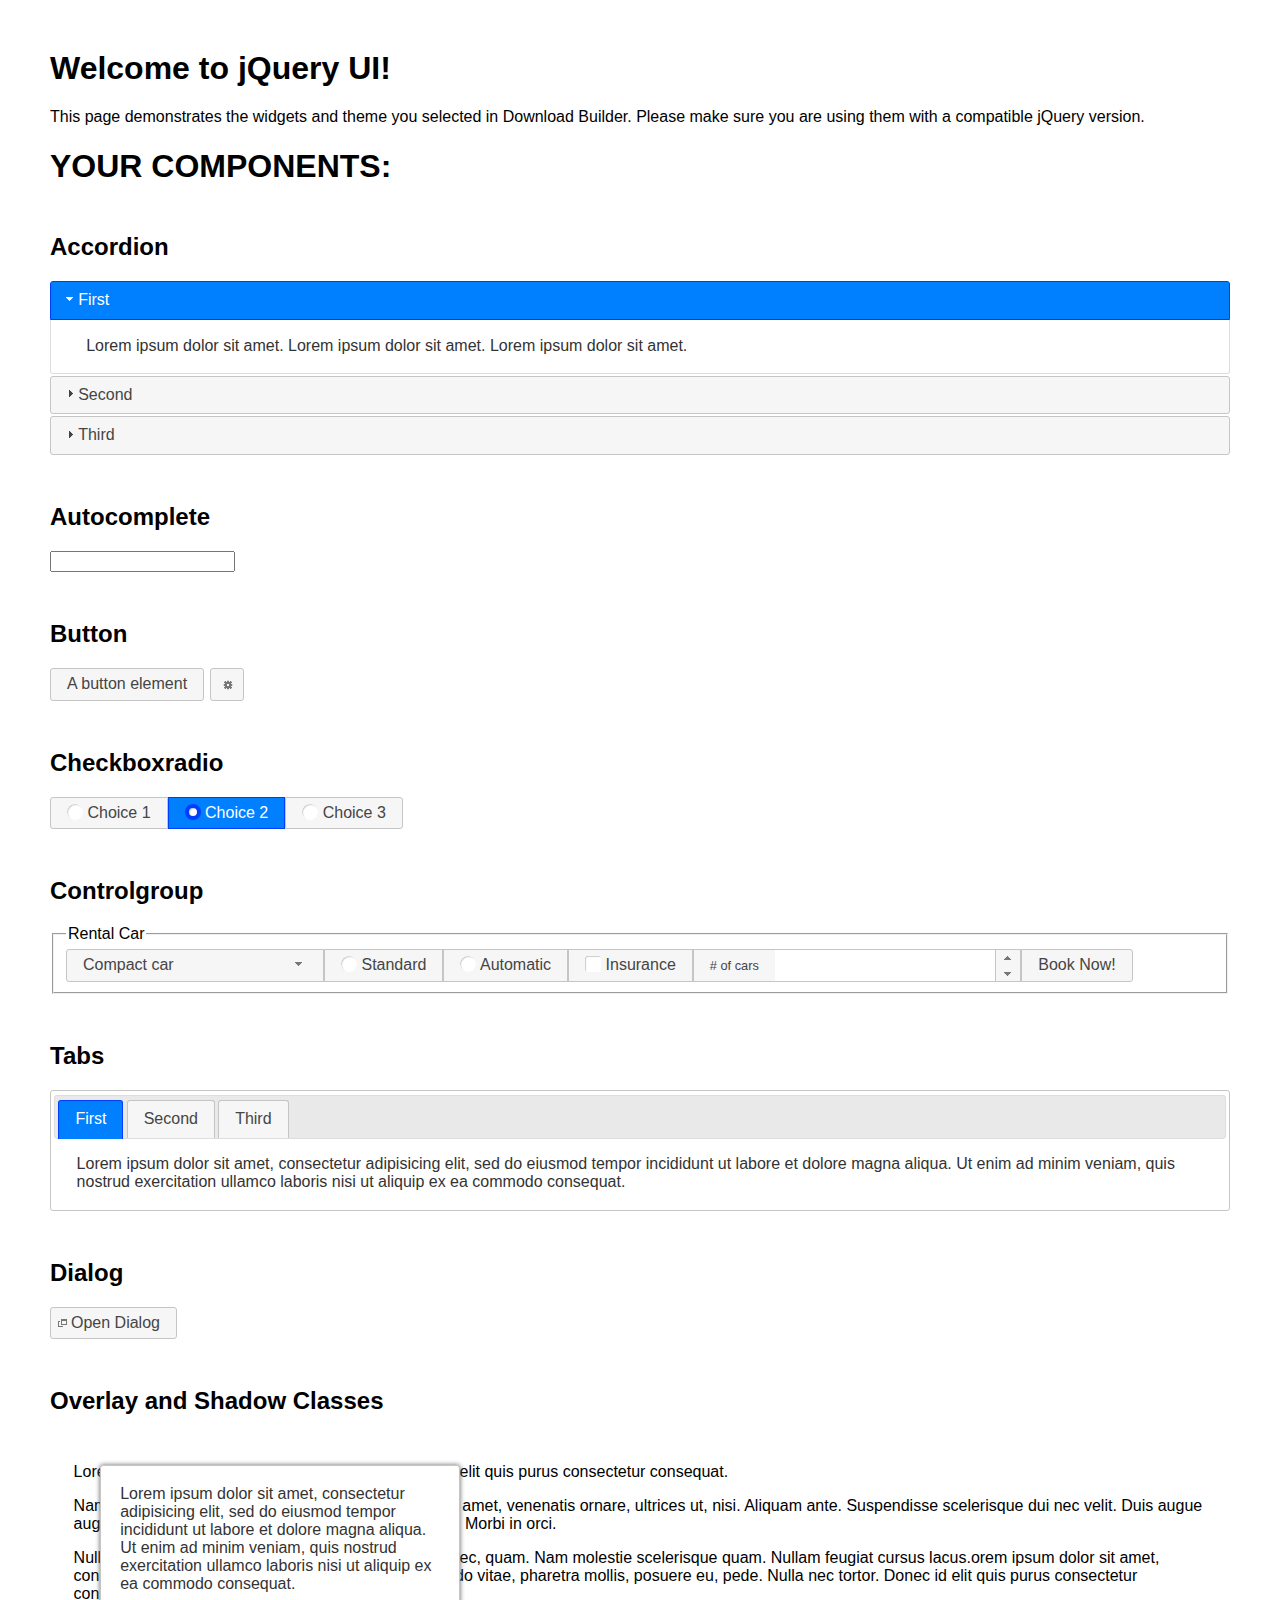
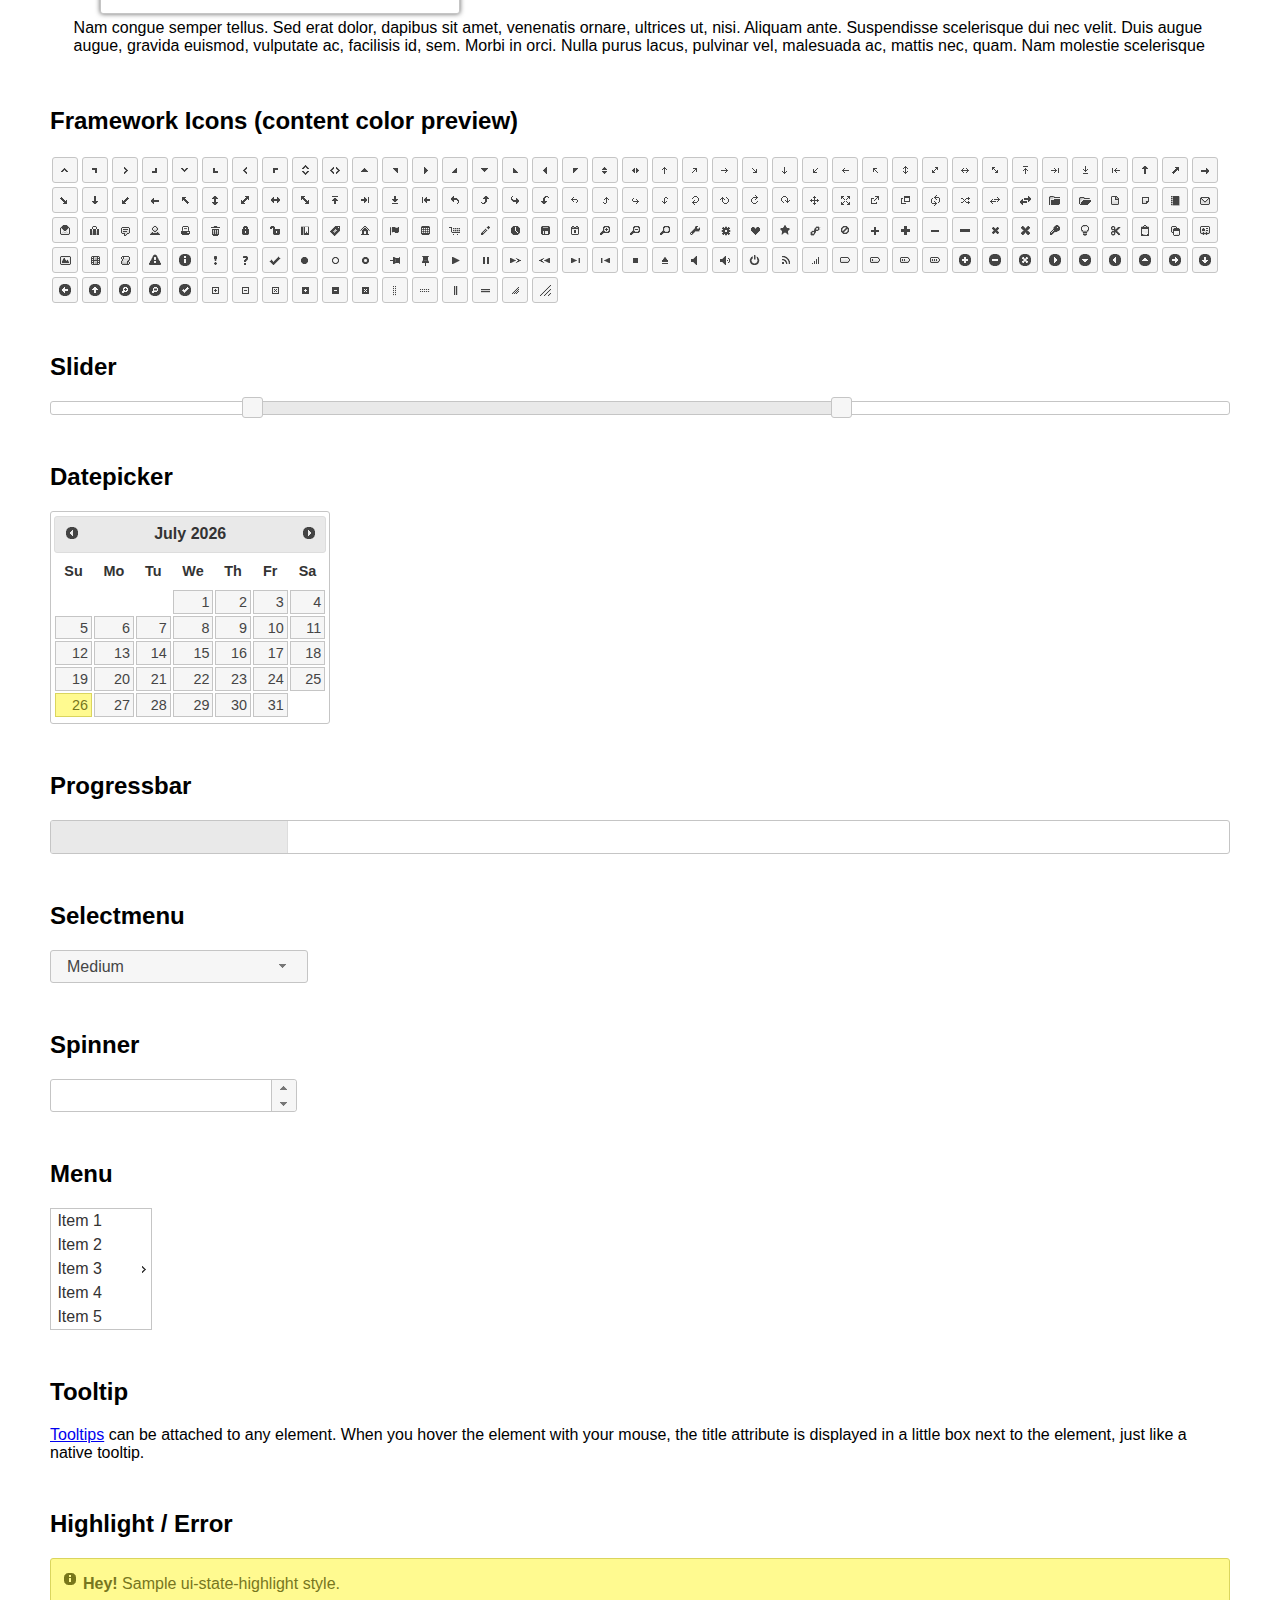
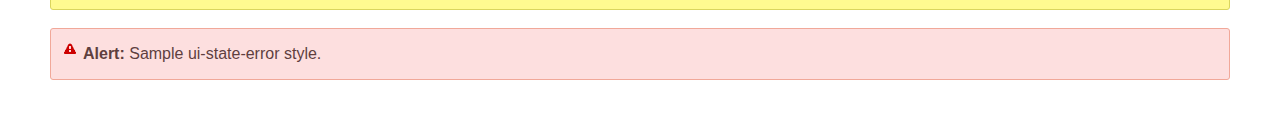
<file: js/jquery-ui-1.12.1/index.html>
<!doctype html>
<html lang="us">
<head>
	<meta charset="utf-8">
	<title>jQuery UI Example Page</title>
	<link href="jquery-ui.css" rel="stylesheet">
	<style>
	body{
		font-family: "Trebuchet MS", sans-serif;
		margin: 50px;
	}
	.demoHeaders {
		margin-top: 2em;
	}
	#dialog-link {
		padding: .4em 1em .4em 20px;
		text-decoration: none;
		position: relative;
	}
	#dialog-link span.ui-icon {
		margin: 0 5px 0 0;
		position: absolute;
		left: .2em;
		top: 50%;
		margin-top: -8px;
	}
	#icons {
		margin: 0;
		padding: 0;
	}
	#icons li {
		margin: 2px;
		position: relative;
		padding: 4px 0;
		cursor: pointer;
		float: left;
		list-style: none;
	}
	#icons span.ui-icon {
		float: left;
		margin: 0 4px;
	}
	.fakewindowcontain .ui-widget-overlay {
		position: absolute;
	}
	select {
		width: 200px;
	}
	</style>
</head>
<body>

<h1>Welcome to jQuery UI!</h1>

<div class="ui-widget">
	<p>This page demonstrates the widgets and theme you selected in Download Builder. Please make sure you are using them with a compatible jQuery version.</p>
</div>

<h1>YOUR COMPONENTS:</h1>


<!-- Accordion -->
<h2 class="demoHeaders">Accordion</h2>
<div id="accordion">
	<h3>First</h3>
	<div>Lorem ipsum dolor sit amet. Lorem ipsum dolor sit amet. Lorem ipsum dolor sit amet.</div>
	<h3>Second</h3>
	<div>Phasellus mattis tincidunt nibh.</div>
	<h3>Third</h3>
	<div>Nam dui erat, auctor a, dignissim quis.</div>
</div>



<!-- Autocomplete -->
<h2 class="demoHeaders">Autocomplete</h2>
<div>
	<input id="autocomplete" title="type &quot;a&quot;">
</div>



<!-- Button -->
<h2 class="demoHeaders">Button</h2>
<button id="button">A button element</button>
<button id="button-icon">An icon-only button</button>



<!-- Checkboxradio -->
<h2 class="demoHeaders">Checkboxradio</h2>
<form style="margin-top: 1em;">
	<div id="radioset">
		<input type="radio" id="radio1" name="radio"><label for="radio1">Choice 1</label>
		<input type="radio" id="radio2" name="radio" checked="checked"><label for="radio2">Choice 2</label>
		<input type="radio" id="radio3" name="radio"><label for="radio3">Choice 3</label>
	</div>
</form>



<!-- Controlgroup -->
<h2 class="demoHeaders">Controlgroup</h2>
<fieldset>
	<legend>Rental Car</legend>
	<div id="controlgroup">
		<select id="car-type">
			<option>Compact car</option>
			<option>Midsize car</option>
			<option>Full size car</option>
			<option>SUV</option>
			<option>Luxury</option>
			<option>Truck</option>
			<option>Van</option>
		</select>
		<label for="transmission-standard">Standard</label>
		<input type="radio" name="transmission" id="transmission-standard">
		<label for="transmission-automatic">Automatic</label>
		<input type="radio" name="transmission" id="transmission-automatic">
		<label for="insurance">Insurance</label>
		<input type="checkbox" name="insurance" id="insurance">
		<label for="horizontal-spinner" class="ui-controlgroup-label"># of cars</label>
		<input id="horizontal-spinner" class="ui-spinner-input">
		<button>Book Now!</button>
	</div>
</fieldset>



<!-- Tabs -->
<h2 class="demoHeaders">Tabs</h2>
<div id="tabs">
	<ul>
		<li><a href="#tabs-1">First</a></li>
		<li><a href="#tabs-2">Second</a></li>
		<li><a href="#tabs-3">Third</a></li>
	</ul>
	<div id="tabs-1">Lorem ipsum dolor sit amet, consectetur adipisicing elit, sed do eiusmod tempor incididunt ut labore et dolore magna aliqua. Ut enim ad minim veniam, quis nostrud exercitation ullamco laboris nisi ut aliquip ex ea commodo consequat.</div>
	<div id="tabs-2">Phasellus mattis tincidunt nibh. Cras orci urna, blandit id, pretium vel, aliquet ornare, felis. Maecenas scelerisque sem non nisl. Fusce sed lorem in enim dictum bibendum.</div>
	<div id="tabs-3">Nam dui erat, auctor a, dignissim quis, sollicitudin eu, felis. Pellentesque nisi urna, interdum eget, sagittis et, consequat vestibulum, lacus. Mauris porttitor ullamcorper augue.</div>
</div>



<h2 class="demoHeaders">Dialog</h2>
<p>
	<button id="dialog-link" class="ui-button ui-corner-all ui-widget">
		<span class="ui-icon ui-icon-newwin"></span>Open Dialog
	</button>
</p>

<h2 class="demoHeaders">Overlay and Shadow Classes</h2>
<div style="position: relative; width: 96%; height: 200px; padding:1% 2%; overflow:hidden;" class="fakewindowcontain">
	<p>Lorem ipsum dolor sit amet,  Nulla nec tortor. Donec id elit quis purus consectetur consequat. </p><p>Nam congue semper tellus. Sed erat dolor, dapibus sit amet, venenatis ornare, ultrices ut, nisi. Aliquam ante. Suspendisse scelerisque dui nec velit. Duis augue augue, gravida euismod, vulputate ac, facilisis id, sem. Morbi in orci. </p><p>Nulla purus lacus, pulvinar vel, malesuada ac, mattis nec, quam. Nam molestie scelerisque quam. Nullam feugiat cursus lacus.orem ipsum dolor sit amet, consectetur adipiscing elit. Donec libero risus, commodo vitae, pharetra mollis, posuere eu, pede. Nulla nec tortor. Donec id elit quis purus consectetur consequat. </p><p>Nam congue semper tellus. Sed erat dolor, dapibus sit amet, venenatis ornare, ultrices ut, nisi. Aliquam ante. Suspendisse scelerisque dui nec velit. Duis augue augue, gravida euismod, vulputate ac, facilisis id, sem. Morbi in orci. Nulla purus lacus, pulvinar vel, malesuada ac, mattis nec, quam. Nam molestie scelerisque quam. </p><p>Nullam feugiat cursus lacus.orem ipsum dolor sit amet, consectetur adipiscing elit. Donec libero risus, commodo vitae, pharetra mollis, posuere eu, pede. Nulla nec tortor. Donec id elit quis purus consectetur consequat. Nam congue semper tellus. Sed erat dolor, dapibus sit amet, venenatis ornare, ultrices ut, nisi. Aliquam ante. </p><p>Suspendisse scelerisque dui nec velit. Duis augue augue, gravida euismod, vulputate ac, facilisis id, sem. Morbi in orci. Nulla purus lacus, pulvinar vel, malesuada ac, mattis nec, quam. Nam molestie scelerisque quam. Nullam feugiat cursus lacus.orem ipsum dolor sit amet, consectetur adipiscing elit. Donec libero risus, commodo vitae, pharetra mollis, posuere eu, pede. Nulla nec tortor. Donec id elit quis purus consectetur consequat. Nam congue semper tellus. Sed erat dolor, dapibus sit amet, venenatis ornare, ultrices ut, nisi. </p>

	<!-- ui-dialog -->
	<div class="ui-widget-overlay ui-front"></div>
	<div style="position: absolute; width: 320px; left: 50px; top: 30px; padding: 1.2em" class="ui-widget ui-front ui-widget-content ui-corner-all ui-widget-shadow">
		Lorem ipsum dolor sit amet, consectetur adipisicing elit, sed do eiusmod tempor incididunt ut labore et dolore magna aliqua. Ut enim ad minim veniam, quis nostrud exercitation ullamco laboris nisi ut aliquip ex ea commodo consequat.
	</div>

</div>

<!-- ui-dialog -->
<div id="dialog" title="Dialog Title">
	<p>Lorem ipsum dolor sit amet, consectetur adipisicing elit, sed do eiusmod tempor incididunt ut labore et dolore magna aliqua. Ut enim ad minim veniam, quis nostrud exercitation ullamco laboris nisi ut aliquip ex ea commodo consequat.</p>
</div>



<h2 class="demoHeaders">Framework Icons (content color preview)</h2>
<ul id="icons" class="ui-widget ui-helper-clearfix">
	<li class="ui-state-default ui-corner-all" title=".ui-icon-caret-1-n"><span class="ui-icon ui-icon-caret-1-n"></span></li>
	<li class="ui-state-default ui-corner-all" title=".ui-icon-caret-1-ne"><span class="ui-icon ui-icon-caret-1-ne"></span></li>
	<li class="ui-state-default ui-corner-all" title=".ui-icon-caret-1-e"><span class="ui-icon ui-icon-caret-1-e"></span></li>
	<li class="ui-state-default ui-corner-all" title=".ui-icon-caret-1-se"><span class="ui-icon ui-icon-caret-1-se"></span></li>
	<li class="ui-state-default ui-corner-all" title=".ui-icon-caret-1-s"><span class="ui-icon ui-icon-caret-1-s"></span></li>
	<li class="ui-state-default ui-corner-all" title=".ui-icon-caret-1-sw"><span class="ui-icon ui-icon-caret-1-sw"></span></li>
	<li class="ui-state-default ui-corner-all" title=".ui-icon-caret-1-w"><span class="ui-icon ui-icon-caret-1-w"></span></li>
	<li class="ui-state-default ui-corner-all" title=".ui-icon-caret-1-nw"><span class="ui-icon ui-icon-caret-1-nw"></span></li>
	<li class="ui-state-default ui-corner-all" title=".ui-icon-caret-2-n-s"><span class="ui-icon ui-icon-caret-2-n-s"></span></li>
	<li class="ui-state-default ui-corner-all" title=".ui-icon-caret-2-e-w"><span class="ui-icon ui-icon-caret-2-e-w"></span></li>
	<li class="ui-state-default ui-corner-all" title=".ui-icon-triangle-1-n"><span class="ui-icon ui-icon-triangle-1-n"></span></li>
	<li class="ui-state-default ui-corner-all" title=".ui-icon-triangle-1-ne"><span class="ui-icon ui-icon-triangle-1-ne"></span></li>
	<li class="ui-state-default ui-corner-all" title=".ui-icon-triangle-1-e"><span class="ui-icon ui-icon-triangle-1-e"></span></li>
	<li class="ui-state-default ui-corner-all" title=".ui-icon-triangle-1-se"><span class="ui-icon ui-icon-triangle-1-se"></span></li>
	<li class="ui-state-default ui-corner-all" title=".ui-icon-triangle-1-s"><span class="ui-icon ui-icon-triangle-1-s"></span></li>
	<li class="ui-state-default ui-corner-all" title=".ui-icon-triangle-1-sw"><span class="ui-icon ui-icon-triangle-1-sw"></span></li>
	<li class="ui-state-default ui-corner-all" title=".ui-icon-triangle-1-w"><span class="ui-icon ui-icon-triangle-1-w"></span></li>
	<li class="ui-state-default ui-corner-all" title=".ui-icon-triangle-1-nw"><span class="ui-icon ui-icon-triangle-1-nw"></span></li>
	<li class="ui-state-default ui-corner-all" title=".ui-icon-triangle-2-n-s"><span class="ui-icon ui-icon-triangle-2-n-s"></span></li>
	<li class="ui-state-default ui-corner-all" title=".ui-icon-triangle-2-e-w"><span class="ui-icon ui-icon-triangle-2-e-w"></span></li>
	<li class="ui-state-default ui-corner-all" title=".ui-icon-arrow-1-n"><span class="ui-icon ui-icon-arrow-1-n"></span></li>
	<li class="ui-state-default ui-corner-all" title=".ui-icon-arrow-1-ne"><span class="ui-icon ui-icon-arrow-1-ne"></span></li>
	<li class="ui-state-default ui-corner-all" title=".ui-icon-arrow-1-e"><span class="ui-icon ui-icon-arrow-1-e"></span></li>
	<li class="ui-state-default ui-corner-all" title=".ui-icon-arrow-1-se"><span class="ui-icon ui-icon-arrow-1-se"></span></li>
	<li class="ui-state-default ui-corner-all" title=".ui-icon-arrow-1-s"><span class="ui-icon ui-icon-arrow-1-s"></span></li>
	<li class="ui-state-default ui-corner-all" title=".ui-icon-arrow-1-sw"><span class="ui-icon ui-icon-arrow-1-sw"></span></li>
	<li class="ui-state-default ui-corner-all" title=".ui-icon-arrow-1-w"><span class="ui-icon ui-icon-arrow-1-w"></span></li>
	<li class="ui-state-default ui-corner-all" title=".ui-icon-arrow-1-nw"><span class="ui-icon ui-icon-arrow-1-nw"></span></li>
	<li class="ui-state-default ui-corner-all" title=".ui-icon-arrow-2-n-s"><span class="ui-icon ui-icon-arrow-2-n-s"></span></li>
	<li class="ui-state-default ui-corner-all" title=".ui-icon-arrow-2-ne-sw"><span class="ui-icon ui-icon-arrow-2-ne-sw"></span></li>
	<li class="ui-state-default ui-corner-all" title=".ui-icon-arrow-2-e-w"><span class="ui-icon ui-icon-arrow-2-e-w"></span></li>
	<li class="ui-state-default ui-corner-all" title=".ui-icon-arrow-2-se-nw"><span class="ui-icon ui-icon-arrow-2-se-nw"></span></li>
	<li class="ui-state-default ui-corner-all" title=".ui-icon-arrowstop-1-n"><span class="ui-icon ui-icon-arrowstop-1-n"></span></li>
	<li class="ui-state-default ui-corner-all" title=".ui-icon-arrowstop-1-e"><span class="ui-icon ui-icon-arrowstop-1-e"></span></li>
	<li class="ui-state-default ui-corner-all" title=".ui-icon-arrowstop-1-s"><span class="ui-icon ui-icon-arrowstop-1-s"></span></li>
	<li class="ui-state-default ui-corner-all" title=".ui-icon-arrowstop-1-w"><span class="ui-icon ui-icon-arrowstop-1-w"></span></li>
	<li class="ui-state-default ui-corner-all" title=".ui-icon-arrowthick-1-n"><span class="ui-icon ui-icon-arrowthick-1-n"></span></li>
	<li class="ui-state-default ui-corner-all" title=".ui-icon-arrowthick-1-ne"><span class="ui-icon ui-icon-arrowthick-1-ne"></span></li>
	<li class="ui-state-default ui-corner-all" title=".ui-icon-arrowthick-1-e"><span class="ui-icon ui-icon-arrowthick-1-e"></span></li>
	<li class="ui-state-default ui-corner-all" title=".ui-icon-arrowthick-1-se"><span class="ui-icon ui-icon-arrowthick-1-se"></span></li>
	<li class="ui-state-default ui-corner-all" title=".ui-icon-arrowthick-1-s"><span class="ui-icon ui-icon-arrowthick-1-s"></span></li>
	<li class="ui-state-default ui-corner-all" title=".ui-icon-arrowthick-1-sw"><span class="ui-icon ui-icon-arrowthick-1-sw"></span></li>
	<li class="ui-state-default ui-corner-all" title=".ui-icon-arrowthick-1-w"><span class="ui-icon ui-icon-arrowthick-1-w"></span></li>
	<li class="ui-state-default ui-corner-all" title=".ui-icon-arrowthick-1-nw"><span class="ui-icon ui-icon-arrowthick-1-nw"></span></li>
	<li class="ui-state-default ui-corner-all" title=".ui-icon-arrowthick-2-n-s"><span class="ui-icon ui-icon-arrowthick-2-n-s"></span></li>
	<li class="ui-state-default ui-corner-all" title=".ui-icon-arrowthick-2-ne-sw"><span class="ui-icon ui-icon-arrowthick-2-ne-sw"></span></li>
	<li class="ui-state-default ui-corner-all" title=".ui-icon-arrowthick-2-e-w"><span class="ui-icon ui-icon-arrowthick-2-e-w"></span></li>
	<li class="ui-state-default ui-corner-all" title=".ui-icon-arrowthick-2-se-nw"><span class="ui-icon ui-icon-arrowthick-2-se-nw"></span></li>
	<li class="ui-state-default ui-corner-all" title=".ui-icon-arrowthickstop-1-n"><span class="ui-icon ui-icon-arrowthickstop-1-n"></span></li>
	<li class="ui-state-default ui-corner-all" title=".ui-icon-arrowthickstop-1-e"><span class="ui-icon ui-icon-arrowthickstop-1-e"></span></li>
	<li class="ui-state-default ui-corner-all" title=".ui-icon-arrowthickstop-1-s"><span class="ui-icon ui-icon-arrowthickstop-1-s"></span></li>
	<li class="ui-state-default ui-corner-all" title=".ui-icon-arrowthickstop-1-w"><span class="ui-icon ui-icon-arrowthickstop-1-w"></span></li>
	<li class="ui-state-default ui-corner-all" title=".ui-icon-arrowreturnthick-1-w"><span class="ui-icon ui-icon-arrowreturnthick-1-w"></span></li>
	<li class="ui-state-default ui-corner-all" title=".ui-icon-arrowreturnthick-1-n"><span class="ui-icon ui-icon-arrowreturnthick-1-n"></span></li>
	<li class="ui-state-default ui-corner-all" title=".ui-icon-arrowreturnthick-1-e"><span class="ui-icon ui-icon-arrowreturnthick-1-e"></span></li>
	<li class="ui-state-default ui-corner-all" title=".ui-icon-arrowreturnthick-1-s"><span class="ui-icon ui-icon-arrowreturnthick-1-s"></span></li>
	<li class="ui-state-default ui-corner-all" title=".ui-icon-arrowreturn-1-w"><span class="ui-icon ui-icon-arrowreturn-1-w"></span></li>
	<li class="ui-state-default ui-corner-all" title=".ui-icon-arrowreturn-1-n"><span class="ui-icon ui-icon-arrowreturn-1-n"></span></li>
	<li class="ui-state-default ui-corner-all" title=".ui-icon-arrowreturn-1-e"><span class="ui-icon ui-icon-arrowreturn-1-e"></span></li>
	<li class="ui-state-default ui-corner-all" title=".ui-icon-arrowreturn-1-s"><span class="ui-icon ui-icon-arrowreturn-1-s"></span></li>
	<li class="ui-state-default ui-corner-all" title=".ui-icon-arrowrefresh-1-w"><span class="ui-icon ui-icon-arrowrefresh-1-w"></span></li>
	<li class="ui-state-default ui-corner-all" title=".ui-icon-arrowrefresh-1-n"><span class="ui-icon ui-icon-arrowrefresh-1-n"></span></li>
	<li class="ui-state-default ui-corner-all" title=".ui-icon-arrowrefresh-1-e"><span class="ui-icon ui-icon-arrowrefresh-1-e"></span></li>
	<li class="ui-state-default ui-corner-all" title=".ui-icon-arrowrefresh-1-s"><span class="ui-icon ui-icon-arrowrefresh-1-s"></span></li>
	<li class="ui-state-default ui-corner-all" title=".ui-icon-arrow-4"><span class="ui-icon ui-icon-arrow-4"></span></li>
	<li class="ui-state-default ui-corner-all" title=".ui-icon-arrow-4-diag"><span class="ui-icon ui-icon-arrow-4-diag"></span></li>
	<li class="ui-state-default ui-corner-all" title=".ui-icon-extlink"><span class="ui-icon ui-icon-extlink"></span></li>
	<li class="ui-state-default ui-corner-all" title=".ui-icon-newwin"><span class="ui-icon ui-icon-newwin"></span></li>
	<li class="ui-state-default ui-corner-all" title=".ui-icon-refresh"><span class="ui-icon ui-icon-refresh"></span></li>
	<li class="ui-state-default ui-corner-all" title=".ui-icon-shuffle"><span class="ui-icon ui-icon-shuffle"></span></li>
	<li class="ui-state-default ui-corner-all" title=".ui-icon-transfer-e-w"><span class="ui-icon ui-icon-transfer-e-w"></span></li>
	<li class="ui-state-default ui-corner-all" title=".ui-icon-transferthick-e-w"><span class="ui-icon ui-icon-transferthick-e-w"></span></li>
	<li class="ui-state-default ui-corner-all" title=".ui-icon-folder-collapsed"><span class="ui-icon ui-icon-folder-collapsed"></span></li>
	<li class="ui-state-default ui-corner-all" title=".ui-icon-folder-open"><span class="ui-icon ui-icon-folder-open"></span></li>
	<li class="ui-state-default ui-corner-all" title=".ui-icon-document"><span class="ui-icon ui-icon-document"></span></li>
	<li class="ui-state-default ui-corner-all" title=".ui-icon-document-b"><span class="ui-icon ui-icon-document-b"></span></li>
	<li class="ui-state-default ui-corner-all" title=".ui-icon-note"><span class="ui-icon ui-icon-note"></span></li>
	<li class="ui-state-default ui-corner-all" title=".ui-icon-mail-closed"><span class="ui-icon ui-icon-mail-closed"></span></li>
	<li class="ui-state-default ui-corner-all" title=".ui-icon-mail-open"><span class="ui-icon ui-icon-mail-open"></span></li>
	<li class="ui-state-default ui-corner-all" title=".ui-icon-suitcase"><span class="ui-icon ui-icon-suitcase"></span></li>
	<li class="ui-state-default ui-corner-all" title=".ui-icon-comment"><span class="ui-icon ui-icon-comment"></span></li>
	<li class="ui-state-default ui-corner-all" title=".ui-icon-person"><span class="ui-icon ui-icon-person"></span></li>
	<li class="ui-state-default ui-corner-all" title=".ui-icon-print"><span class="ui-icon ui-icon-print"></span></li>
	<li class="ui-state-default ui-corner-all" title=".ui-icon-trash"><span class="ui-icon ui-icon-trash"></span></li>
	<li class="ui-state-default ui-corner-all" title=".ui-icon-locked"><span class="ui-icon ui-icon-locked"></span></li>
	<li class="ui-state-default ui-corner-all" title=".ui-icon-unlocked"><span class="ui-icon ui-icon-unlocked"></span></li>
	<li class="ui-state-default ui-corner-all" title=".ui-icon-bookmark"><span class="ui-icon ui-icon-bookmark"></span></li>
	<li class="ui-state-default ui-corner-all" title=".ui-icon-tag"><span class="ui-icon ui-icon-tag"></span></li>
	<li class="ui-state-default ui-corner-all" title=".ui-icon-home"><span class="ui-icon ui-icon-home"></span></li>
	<li class="ui-state-default ui-corner-all" title=".ui-icon-flag"><span class="ui-icon ui-icon-flag"></span></li>
	<li class="ui-state-default ui-corner-all" title=".ui-icon-calculator"><span class="ui-icon ui-icon-calculator"></span></li>
	<li class="ui-state-default ui-corner-all" title=".ui-icon-cart"><span class="ui-icon ui-icon-cart"></span></li>
	<li class="ui-state-default ui-corner-all" title=".ui-icon-pencil"><span class="ui-icon ui-icon-pencil"></span></li>
	<li class="ui-state-default ui-corner-all" title=".ui-icon-clock"><span class="ui-icon ui-icon-clock"></span></li>
	<li class="ui-state-default ui-corner-all" title=".ui-icon-disk"><span class="ui-icon ui-icon-disk"></span></li>
	<li class="ui-state-default ui-corner-all" title=".ui-icon-calendar"><span class="ui-icon ui-icon-calendar"></span></li>
	<li class="ui-state-default ui-corner-all" title=".ui-icon-zoomin"><span class="ui-icon ui-icon-zoomin"></span></li>
	<li class="ui-state-default ui-corner-all" title=".ui-icon-zoomout"><span class="ui-icon ui-icon-zoomout"></span></li>
	<li class="ui-state-default ui-corner-all" title=".ui-icon-search"><span class="ui-icon ui-icon-search"></span></li>
	<li class="ui-state-default ui-corner-all" title=".ui-icon-wrench"><span class="ui-icon ui-icon-wrench"></span></li>
	<li class="ui-state-default ui-corner-all" title=".ui-icon-gear"><span class="ui-icon ui-icon-gear"></span></li>
	<li class="ui-state-default ui-corner-all" title=".ui-icon-heart"><span class="ui-icon ui-icon-heart"></span></li>
	<li class="ui-state-default ui-corner-all" title=".ui-icon-star"><span class="ui-icon ui-icon-star"></span></li>
	<li class="ui-state-default ui-corner-all" title=".ui-icon-link"><span class="ui-icon ui-icon-link"></span></li>
	<li class="ui-state-default ui-corner-all" title=".ui-icon-cancel"><span class="ui-icon ui-icon-cancel"></span></li>
	<li class="ui-state-default ui-corner-all" title=".ui-icon-plus"><span class="ui-icon ui-icon-plus"></span></li>
	<li class="ui-state-default ui-corner-all" title=".ui-icon-plusthick"><span class="ui-icon ui-icon-plusthick"></span></li>
	<li class="ui-state-default ui-corner-all" title=".ui-icon-minus"><span class="ui-icon ui-icon-minus"></span></li>
	<li class="ui-state-default ui-corner-all" title=".ui-icon-minusthick"><span class="ui-icon ui-icon-minusthick"></span></li>
	<li class="ui-state-default ui-corner-all" title=".ui-icon-close"><span class="ui-icon ui-icon-close"></span></li>
	<li class="ui-state-default ui-corner-all" title=".ui-icon-closethick"><span class="ui-icon ui-icon-closethick"></span></li>
	<li class="ui-state-default ui-corner-all" title=".ui-icon-key"><span class="ui-icon ui-icon-key"></span></li>
	<li class="ui-state-default ui-corner-all" title=".ui-icon-lightbulb"><span class="ui-icon ui-icon-lightbulb"></span></li>
	<li class="ui-state-default ui-corner-all" title=".ui-icon-scissors"><span class="ui-icon ui-icon-scissors"></span></li>
	<li class="ui-state-default ui-corner-all" title=".ui-icon-clipboard"><span class="ui-icon ui-icon-clipboard"></span></li>
	<li class="ui-state-default ui-corner-all" title=".ui-icon-copy"><span class="ui-icon ui-icon-copy"></span></li>
	<li class="ui-state-default ui-corner-all" title=".ui-icon-contact"><span class="ui-icon ui-icon-contact"></span></li>
	<li class="ui-state-default ui-corner-all" title=".ui-icon-image"><span class="ui-icon ui-icon-image"></span></li>
	<li class="ui-state-default ui-corner-all" title=".ui-icon-video"><span class="ui-icon ui-icon-video"></span></li>
	<li class="ui-state-default ui-corner-all" title=".ui-icon-script"><span class="ui-icon ui-icon-script"></span></li>
	<li class="ui-state-default ui-corner-all" title=".ui-icon-alert"><span class="ui-icon ui-icon-alert"></span></li>
	<li class="ui-state-default ui-corner-all" title=".ui-icon-info"><span class="ui-icon ui-icon-info"></span></li>
	<li class="ui-state-default ui-corner-all" title=".ui-icon-notice"><span class="ui-icon ui-icon-notice"></span></li>
	<li class="ui-state-default ui-corner-all" title=".ui-icon-help"><span class="ui-icon ui-icon-help"></span></li>
	<li class="ui-state-default ui-corner-all" title=".ui-icon-check"><span class="ui-icon ui-icon-check"></span></li>
	<li class="ui-state-default ui-corner-all" title=".ui-icon-bullet"><span class="ui-icon ui-icon-bullet"></span></li>
	<li class="ui-state-default ui-corner-all" title=".ui-icon-radio-off"><span class="ui-icon ui-icon-radio-off"></span></li>
	<li class="ui-state-default ui-corner-all" title=".ui-icon-radio-on"><span class="ui-icon ui-icon-radio-on"></span></li>
	<li class="ui-state-default ui-corner-all" title=".ui-icon-pin-w"><span class="ui-icon ui-icon-pin-w"></span></li>
	<li class="ui-state-default ui-corner-all" title=".ui-icon-pin-s"><span class="ui-icon ui-icon-pin-s"></span></li>
	<li class="ui-state-default ui-corner-all" title=".ui-icon-play"><span class="ui-icon ui-icon-play"></span></li>
	<li class="ui-state-default ui-corner-all" title=".ui-icon-pause"><span class="ui-icon ui-icon-pause"></span></li>
	<li class="ui-state-default ui-corner-all" title=".ui-icon-seek-next"><span class="ui-icon ui-icon-seek-next"></span></li>
	<li class="ui-state-default ui-corner-all" title=".ui-icon-seek-prev"><span class="ui-icon ui-icon-seek-prev"></span></li>
	<li class="ui-state-default ui-corner-all" title=".ui-icon-seek-end"><span class="ui-icon ui-icon-seek-end"></span></li>
	<li class="ui-state-default ui-corner-all" title=".ui-icon-seek-first"><span class="ui-icon ui-icon-seek-first"></span></li>
	<li class="ui-state-default ui-corner-all" title=".ui-icon-stop"><span class="ui-icon ui-icon-stop"></span></li>
	<li class="ui-state-default ui-corner-all" title=".ui-icon-eject"><span class="ui-icon ui-icon-eject"></span></li>
	<li class="ui-state-default ui-corner-all" title=".ui-icon-volume-off"><span class="ui-icon ui-icon-volume-off"></span></li>
	<li class="ui-state-default ui-corner-all" title=".ui-icon-volume-on"><span class="ui-icon ui-icon-volume-on"></span></li>
	<li class="ui-state-default ui-corner-all" title=".ui-icon-power"><span class="ui-icon ui-icon-power"></span></li>
	<li class="ui-state-default ui-corner-all" title=".ui-icon-signal-diag"><span class="ui-icon ui-icon-signal-diag"></span></li>
	<li class="ui-state-default ui-corner-all" title=".ui-icon-signal"><span class="ui-icon ui-icon-signal"></span></li>
	<li class="ui-state-default ui-corner-all" title=".ui-icon-battery-0"><span class="ui-icon ui-icon-battery-0"></span></li>
	<li class="ui-state-default ui-corner-all" title=".ui-icon-battery-1"><span class="ui-icon ui-icon-battery-1"></span></li>
	<li class="ui-state-default ui-corner-all" title=".ui-icon-battery-2"><span class="ui-icon ui-icon-battery-2"></span></li>
	<li class="ui-state-default ui-corner-all" title=".ui-icon-battery-3"><span class="ui-icon ui-icon-battery-3"></span></li>
	<li class="ui-state-default ui-corner-all" title=".ui-icon-circle-plus"><span class="ui-icon ui-icon-circle-plus"></span></li>
	<li class="ui-state-default ui-corner-all" title=".ui-icon-circle-minus"><span class="ui-icon ui-icon-circle-minus"></span></li>
	<li class="ui-state-default ui-corner-all" title=".ui-icon-circle-close"><span class="ui-icon ui-icon-circle-close"></span></li>
	<li class="ui-state-default ui-corner-all" title=".ui-icon-circle-triangle-e"><span class="ui-icon ui-icon-circle-triangle-e"></span></li>
	<li class="ui-state-default ui-corner-all" title=".ui-icon-circle-triangle-s"><span class="ui-icon ui-icon-circle-triangle-s"></span></li>
	<li class="ui-state-default ui-corner-all" title=".ui-icon-circle-triangle-w"><span class="ui-icon ui-icon-circle-triangle-w"></span></li>
	<li class="ui-state-default ui-corner-all" title=".ui-icon-circle-triangle-n"><span class="ui-icon ui-icon-circle-triangle-n"></span></li>
	<li class="ui-state-default ui-corner-all" title=".ui-icon-circle-arrow-e"><span class="ui-icon ui-icon-circle-arrow-e"></span></li>
	<li class="ui-state-default ui-corner-all" title=".ui-icon-circle-arrow-s"><span class="ui-icon ui-icon-circle-arrow-s"></span></li>
	<li class="ui-state-default ui-corner-all" title=".ui-icon-circle-arrow-w"><span class="ui-icon ui-icon-circle-arrow-w"></span></li>
	<li class="ui-state-default ui-corner-all" title=".ui-icon-circle-arrow-n"><span class="ui-icon ui-icon-circle-arrow-n"></span></li>
	<li class="ui-state-default ui-corner-all" title=".ui-icon-circle-zoomin"><span class="ui-icon ui-icon-circle-zoomin"></span></li>
	<li class="ui-state-default ui-corner-all" title=".ui-icon-circle-zoomout"><span class="ui-icon ui-icon-circle-zoomout"></span></li>
	<li class="ui-state-default ui-corner-all" title=".ui-icon-circle-check"><span class="ui-icon ui-icon-circle-check"></span></li>
	<li class="ui-state-default ui-corner-all" title=".ui-icon-circlesmall-plus"><span class="ui-icon ui-icon-circlesmall-plus"></span></li>
	<li class="ui-state-default ui-corner-all" title=".ui-icon-circlesmall-minus"><span class="ui-icon ui-icon-circlesmall-minus"></span></li>
	<li class="ui-state-default ui-corner-all" title=".ui-icon-circlesmall-close"><span class="ui-icon ui-icon-circlesmall-close"></span></li>
	<li class="ui-state-default ui-corner-all" title=".ui-icon-squaresmall-plus"><span class="ui-icon ui-icon-squaresmall-plus"></span></li>
	<li class="ui-state-default ui-corner-all" title=".ui-icon-squaresmall-minus"><span class="ui-icon ui-icon-squaresmall-minus"></span></li>
	<li class="ui-state-default ui-corner-all" title=".ui-icon-squaresmall-close"><span class="ui-icon ui-icon-squaresmall-close"></span></li>
	<li class="ui-state-default ui-corner-all" title=".ui-icon-grip-dotted-vertical"><span class="ui-icon ui-icon-grip-dotted-vertical"></span></li>
	<li class="ui-state-default ui-corner-all" title=".ui-icon-grip-dotted-horizontal"><span class="ui-icon ui-icon-grip-dotted-horizontal"></span></li>
	<li class="ui-state-default ui-corner-all" title=".ui-icon-grip-solid-vertical"><span class="ui-icon ui-icon-grip-solid-vertical"></span></li>
	<li class="ui-state-default ui-corner-all" title=".ui-icon-grip-solid-horizontal"><span class="ui-icon ui-icon-grip-solid-horizontal"></span></li>
	<li class="ui-state-default ui-corner-all" title=".ui-icon-gripsmall-diagonal-se"><span class="ui-icon ui-icon-gripsmall-diagonal-se"></span></li>
	<li class="ui-state-default ui-corner-all" title=".ui-icon-grip-diagonal-se"><span class="ui-icon ui-icon-grip-diagonal-se"></span></li>
</ul>


<!-- Slider -->
<h2 class="demoHeaders">Slider</h2>
<div id="slider"></div>



<!-- Datepicker -->
<h2 class="demoHeaders">Datepicker</h2>
<div id="datepicker"></div>



<!-- Progressbar -->
<h2 class="demoHeaders">Progressbar</h2>
<div id="progressbar"></div>



<!-- Progressbar -->
<h2 class="demoHeaders">Selectmenu</h2>
<select id="selectmenu">
	<option>Slower</option>
	<option>Slow</option>
	<option selected="selected">Medium</option>
	<option>Fast</option>
	<option>Faster</option>
</select>



<!-- Spinner -->
<h2 class="demoHeaders">Spinner</h2>
<input id="spinner">



<!-- Menu -->
<h2 class="demoHeaders">Menu</h2>
<ul style="width:100px;" id="menu">
	<li><div>Item 1</div></li>
	<li><div>Item 2</div></li>
	<li><div>Item 3</div>
		<ul>
			<li><div>Item 3-1</div></li>
			<li><div>Item 3-2</div></li>
			<li><div>Item 3-3</div></li>
			<li><div>Item 3-4</div></li>
			<li><div>Item 3-5</div></li>
		</ul>
	</li>
	<li><div>Item 4</div></li>
	<li><div>Item 5</div></li>
</ul>



<!-- Tooltip -->
<h2 class="demoHeaders">Tooltip</h2>
<p id="tooltip">
	<a href="#" title="That&apos;s what this widget is">Tooltips</a> can be attached to any element. When you hover
the element with your mouse, the title attribute is displayed in a little box next to the element, just like a native tooltip.
</p>


<!-- Highlight / Error -->
<h2 class="demoHeaders">Highlight / Error</h2>
<div class="ui-widget">
	<div class="ui-state-highlight ui-corner-all" style="margin-top: 20px; padding: 0 .7em;">
		<p><span class="ui-icon ui-icon-info" style="float: left; margin-right: .3em;"></span>
		<strong>Hey!</strong> Sample ui-state-highlight style.</p>
	</div>
</div>
<br>
<div class="ui-widget">
	<div class="ui-state-error ui-corner-all" style="padding: 0 .7em;">
		<p><span class="ui-icon ui-icon-alert" style="float: left; margin-right: .3em;"></span>
		<strong>Alert:</strong> Sample ui-state-error style.</p>
	</div>
</div>

<script src="external/jquery/jquery.js"></script>
<script src="jquery-ui.js"></script>
<script>

$( "#accordion" ).accordion();



var availableTags = [
	"ActionScript",
	"AppleScript",
	"Asp",
	"BASIC",
	"C",
	"C++",
	"Clojure",
	"COBOL",
	"ColdFusion",
	"Erlang",
	"Fortran",
	"Groovy",
	"Haskell",
	"Java",
	"JavaScript",
	"Lisp",
	"Perl",
	"PHP",
	"Python",
	"Ruby",
	"Scala",
	"Scheme"
];
$( "#autocomplete" ).autocomplete({
	source: availableTags
});



$( "#button" ).button();
$( "#button-icon" ).button({
	icon: "ui-icon-gear",
	showLabel: false
});



$( "#radioset" ).buttonset();



$( "#controlgroup" ).controlgroup();



$( "#tabs" ).tabs();



$( "#dialog" ).dialog({
	autoOpen: false,
	width: 400,
	buttons: [
		{
			text: "Ok",
			click: function() {
				$( this ).dialog( "close" );
			}
		},
		{
			text: "Cancel",
			click: function() {
				$( this ).dialog( "close" );
			}
		}
	]
});

// Link to open the dialog
$( "#dialog-link" ).click(function( event ) {
	$( "#dialog" ).dialog( "open" );
	event.preventDefault();
});



$( "#datepicker" ).datepicker({
	inline: true
});



$( "#slider" ).slider({
	range: true,
	values: [ 17, 67 ]
});



$( "#progressbar" ).progressbar({
	value: 20
});



$( "#spinner" ).spinner();



$( "#menu" ).menu();



$( "#tooltip" ).tooltip();



$( "#selectmenu" ).selectmenu();


// Hover states on the static widgets
$( "#dialog-link, #icons li" ).hover(
	function() {
		$( this ).addClass( "ui-state-hover" );
	},
	function() {
		$( this ).removeClass( "ui-state-hover" );
	}
);
</script>
</body>
</html>
</file>
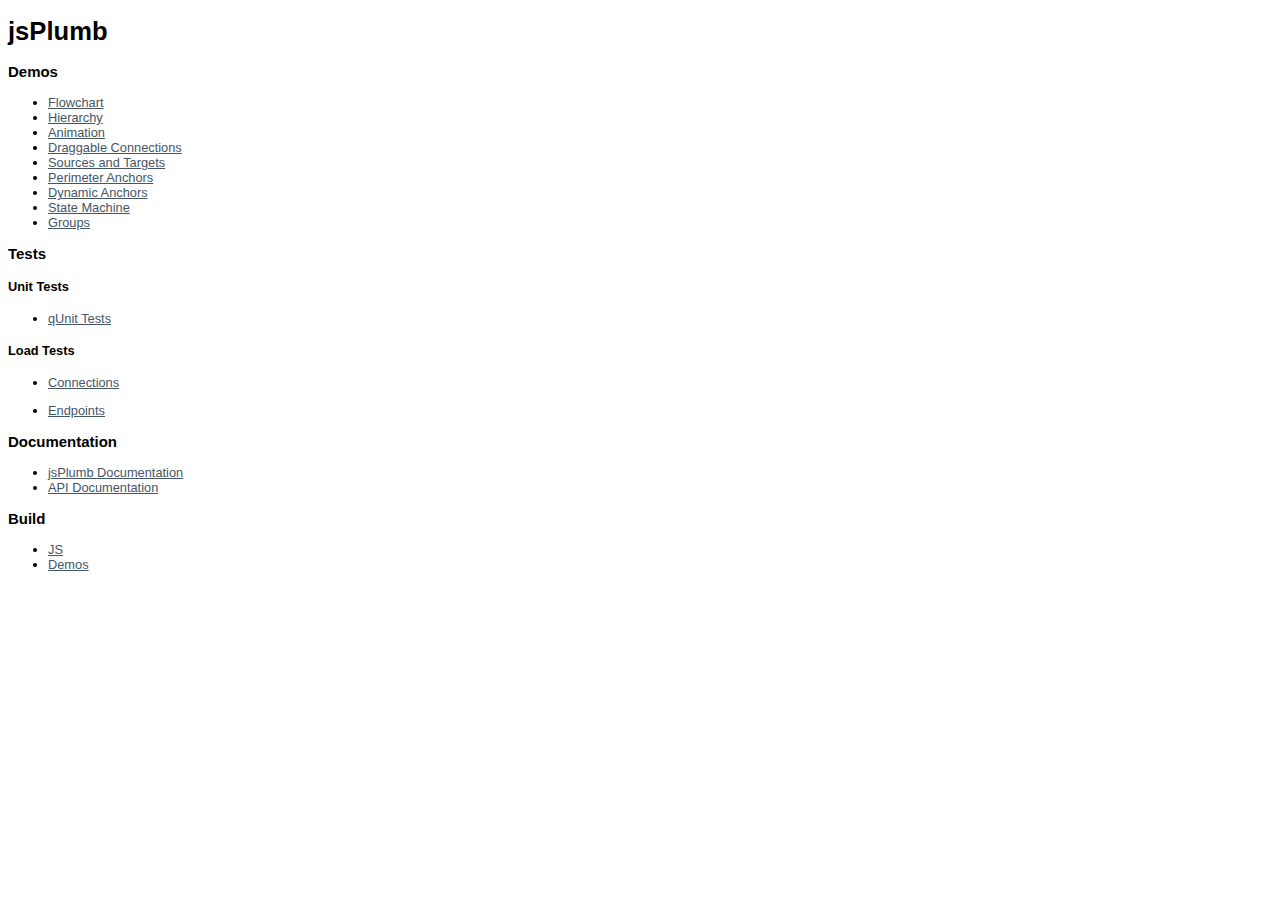
<file: js/jsplumb-master/index.html>
<!doctype html>
<html>
    
    <head>
        <title>jsPlumb Jump Page</title>
        <style type="text/css">
            body {
                font-family:Garamond, Tahoma, sans-serif;
                font-size:80%;
            }
            a, a:visited {
                color:#456;
            }
        </style>
    </head>
    <body>
        <h1>jsPlumb</h1>
        <h3>Demos</h3>
		<ul>
			<li><a href="demo/flowchart/dom.html">Flowchart</a></li>
			<li><a href="demo/chart/dom.html">Hierarchy</a></li>
			<li><a href="demo/animation/dom.html">Animation</a></li>
			<li><a href="demo/draggableConnectors/dom.html">Draggable Connections</a></li>
			<li><a href="demo/sourcesAndTargets/dom.html">Sources and Targets</a></li>
			<li><a href="demo/perimeterAnchors/dom.html">Perimeter Anchors</a></li>
			<li><a href="demo/dynamicAnchors/dom.html">Dynamic Anchors</a></li>
			<li><a href="demo/statemachine/dom.html">State Machine</a></li>
            <li><a href="demo/groups/dom.html">Groups</a></li>
		</ul>
        <h3>Tests</h3>
		<h4>Unit Tests</h4>
        <ul>
            <li><a href="tests/unit/index.html">qUnit Tests</a></li>
         </ul>
		 <h4>Load Tests</h4>
		 <ul>
            <li><a href="tests/loadtest-dom.html">Connections</a></li>
        </ul>
        <ul>
        <li><a href="tests/endpoint-loadtest-dom.html">Endpoints</a></li>
        </ul>
        <h3>Documentation</h3>
        <ul>
			<li><a href="dist/doc">jsPlumb Documentation</a></li>
            <li><a href="dist/apidocs">API Documentation</a></li>
        </ul>        
        <h3>Build</h3>
        <ul>
            <li><a href="dist/js/">JS</a></li>
            <li><a href="dist/demo">Demos</a></li>
        </ul>
    </body>
    
</html>
</file>
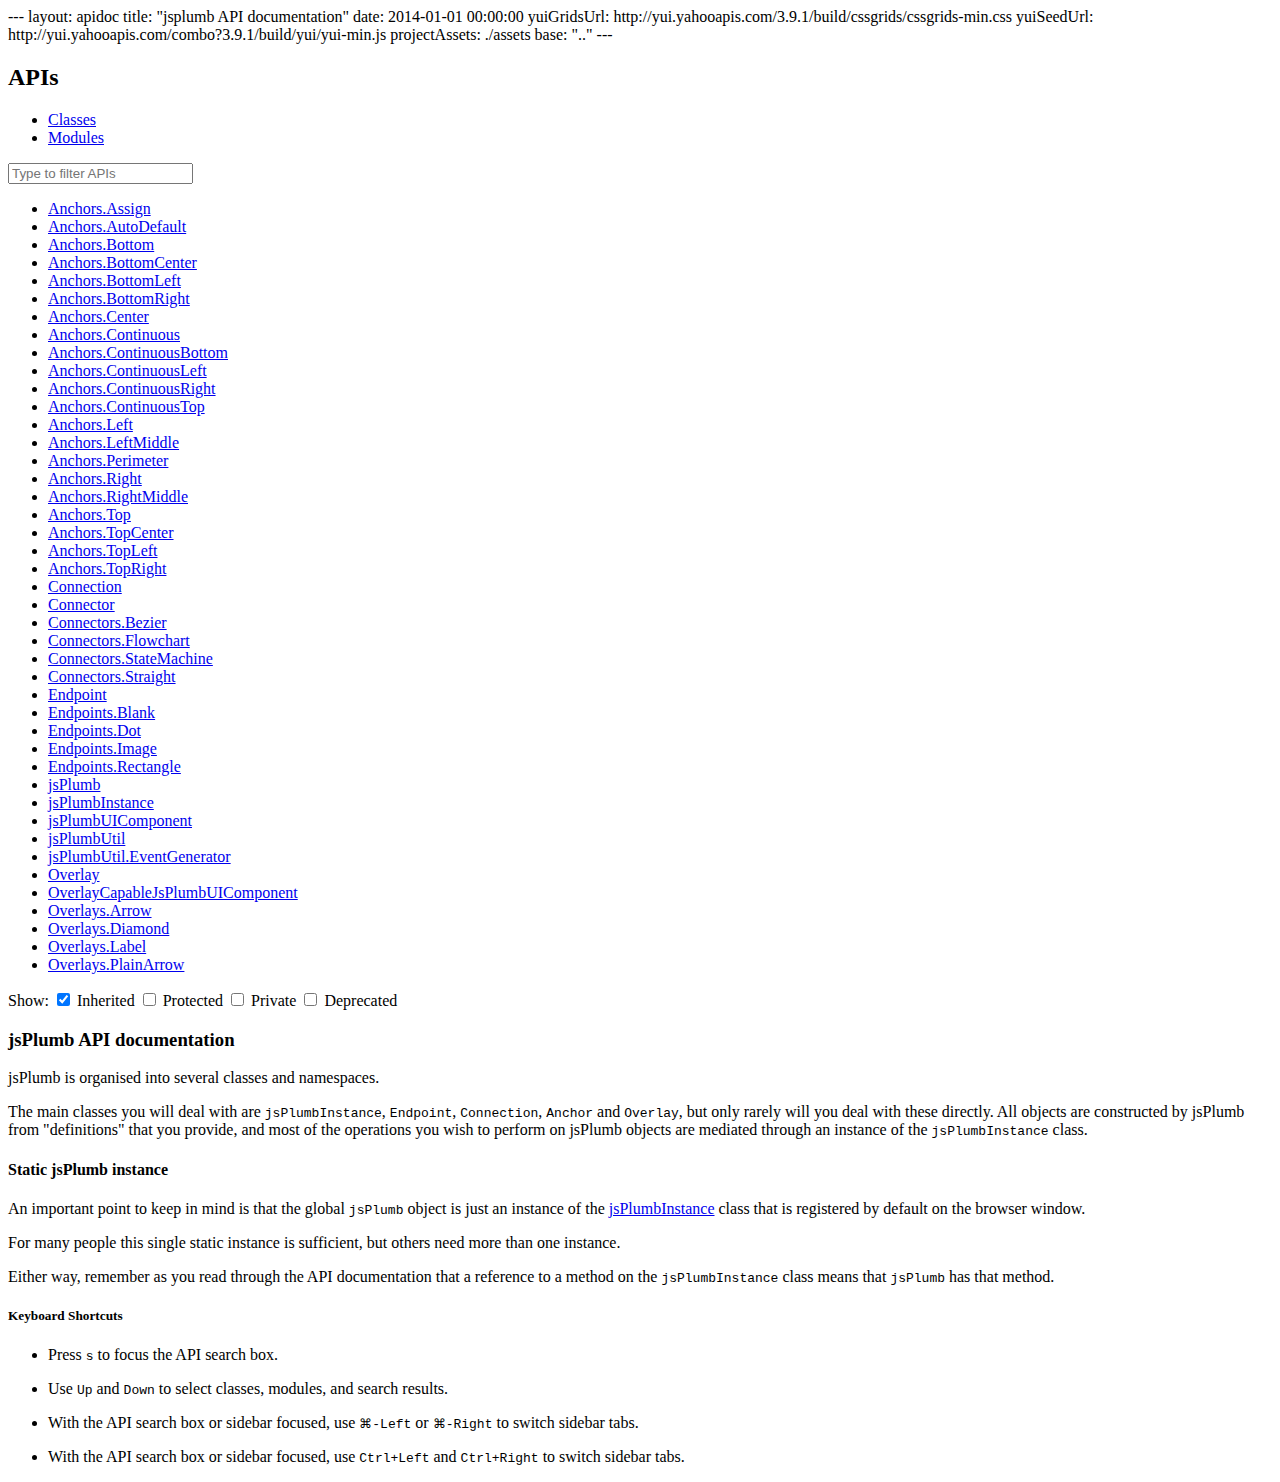
<file: js/jsplumb-master/dist/apidocs/assets/index.html>
<!doctype html>
<html>
    <head>
        <title>Redirector</title>
        <meta http-equiv="refresh" content="0;url=../">
    </head>
    <body>
        <a href="../">Click here to redirect</a>
    </body>
</html>
</file>
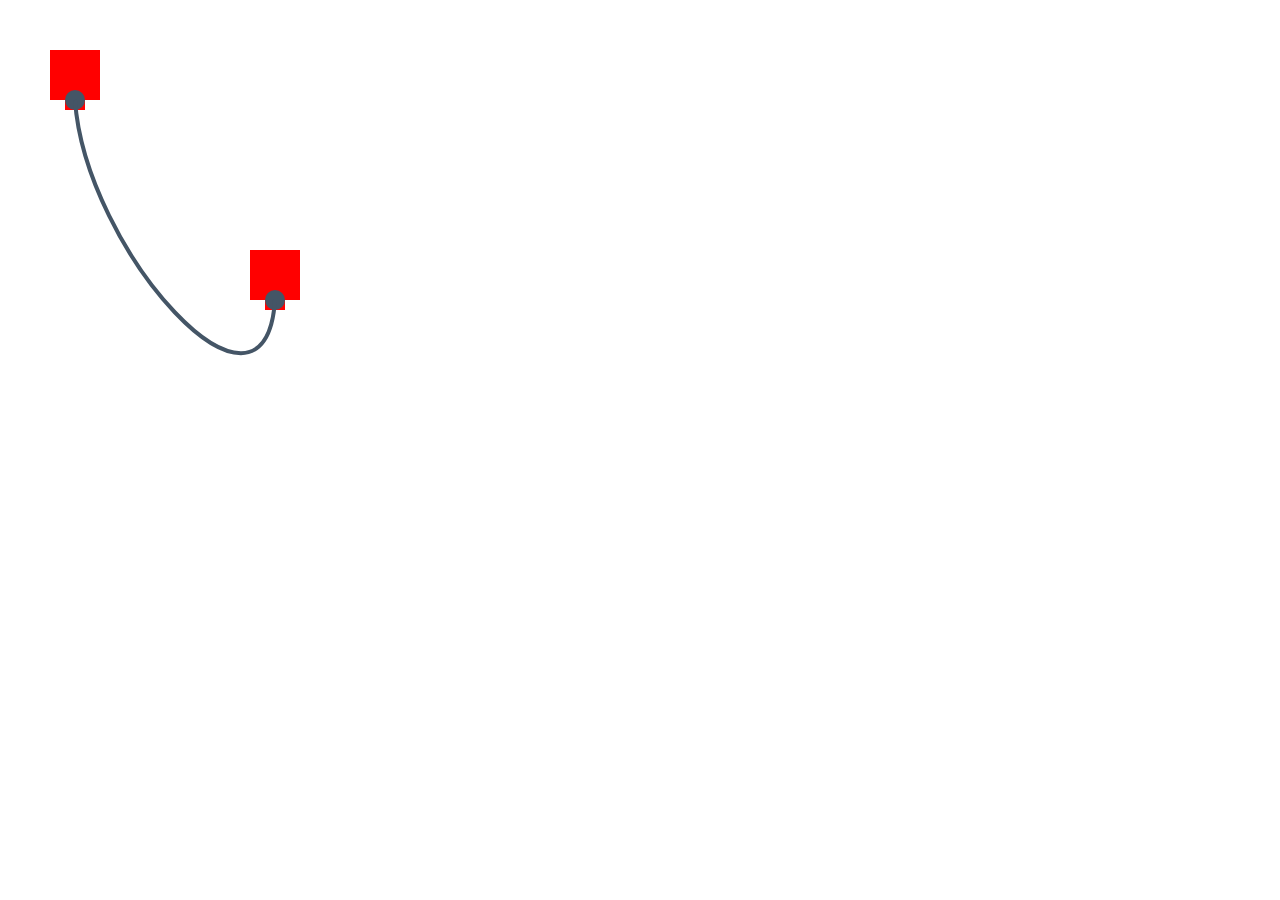
<file: js/jsplumb-master/tests/experiments/npm/index.html>
<!doctype html>
<html>
        <head>
            <style>
               div {
                position:absolute;
width:50px;
height:50px;
background-color:red;
}
#one { left:50px;top:50px; }
#two { left:250px;top:250px; }
</style>
</head>
	<body>
                <div id="one"></div>
                <div id="two"></div>
		<script src="browserify-test.js"></script>
        </body>
</html>
</file>
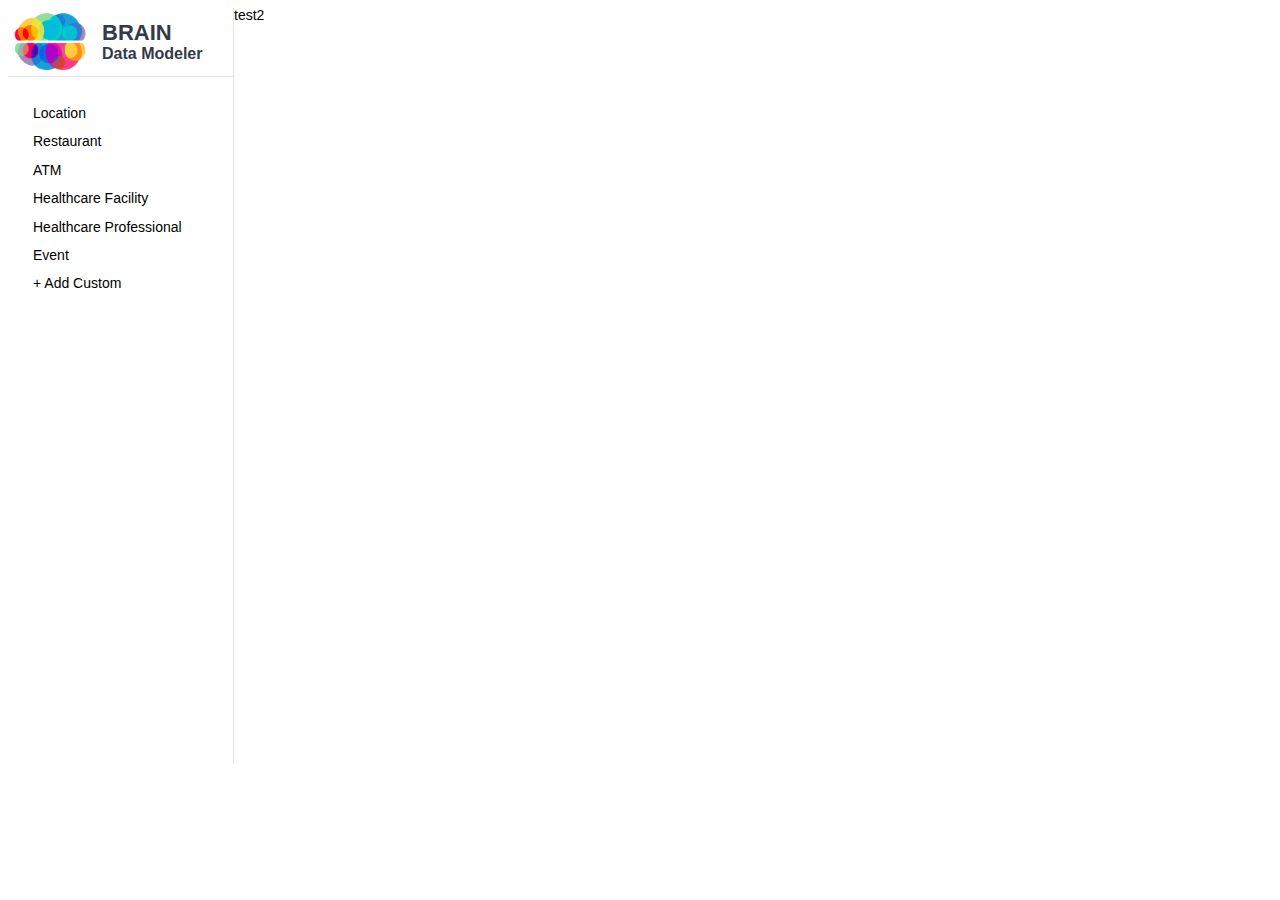
<file: BrainStudio.html>
<!DOCTYPE html>
<html lang="en">

<head>
    <meta http-equiv="Content-Type" content="text/html; charset=utf-8" />
    <title>Brain - Data Modeler</title>
    <meta content="width=device-width, initial-scale=1.0" name="viewport">
    <!-- Main Stylesheet File -->
    <link href="style.css" rel="stylesheet" type="text/css">
</head>
<body>
    <div id="page-container">
        <div id="ribbon">
            <header id="header">
                <img src="brain.png" />
                <div id="header-text">
                    <h1>BRAIN</h1>
                    <h2>Data Modeler</h2>
                </div>
            </header>
            <ul>
                <li>Location</li>
                <li>Restaurant</li>
                <li>ATM</li>
                <li>Healthcare Facility</li>
                <li>Healthcare Professional</li>
                <li>Event</li>
                <li>+ Add Custom</li>
            </ul>
        </div>
        <div id="editor">
            
            <div id="circle2">
                test2
            </div>
        </div>
    </div>

   
</body>
<?php include ("index.php"); ?>
</html>
</file>
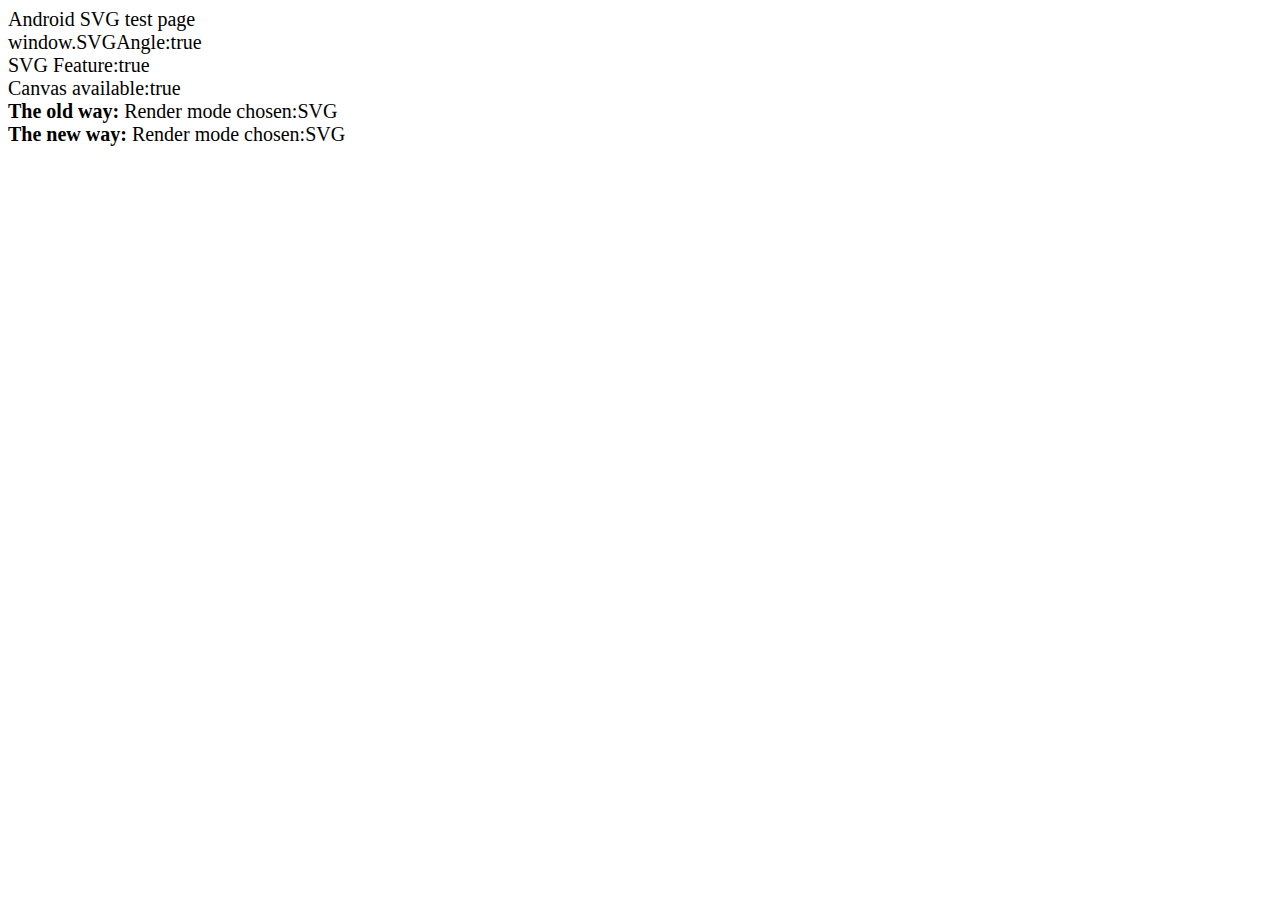
<file: js/jsplumb-master/tests/android-svg.html>
<!doctype html>
<html>
	<body style="font-size:20px;">
		Android SVG test page
		<div>
			window.SVGAngle:<span id="svgAngle"></span><br/>
			SVG Feature:<span id="svgFeature"></span><br/>
			Canvas available:<span id="canvas"></span><br/>
		</div>
		<div>
			<strong>The old way:</strong>			
			Render mode chosen:<span id="renderMode"></span>
		</div>
		<div>
			<strong>The new way:</strong>			
			Render mode chosen:<span id="renderMode2"></span>
		</div>
		<script type="text/javascript">
			var sa = !!window.SVGAngle,
				sf = document.implementation.hasFeature("http://www.w3.org/TR/SVG11/feature#BasicStructure", "1.1"),
				ca = !!document.createElement('canvas').getContext,
				vmlAvailable = function() { return false; };

			document.getElementById("svgAngle").innerHTML = sa;
			document.getElementById("svgFeature").innerHTML = sf;
			document.getElementById("canvas").innerHTML = ca;

			var mode = "SVG", renderMode = null, renderMode2 = null;

			if (mode === "CANVAS" && ca) 
				renderMode = "CANVAS";
			else if (mode === "SVG" && (sa || sf))
				renderMode = "SVG";
			else if (vmlAvailable())
				renderMode = "VML";		

			document.getElementById("renderMode").innerHTML = renderMode;

			if (mode === "SVG") {
				if (sa || sf) renderMode2 = "SVG"
				else if (ca) renderMode2 = "CANVAS"
				else if (vmlAvailable()) renderMode2 = "VML"
			}
			else if (mode === "CANVAS" && ca) renderMode2 = "CANVAS";
			else if (vmlAvailable()) renderMode2 = "VML";

			document.getElementById("renderMode2").innerHTML = renderMode2;
			

		</script>
	</body>
</html>
</file>
<file: style.css>
/*
    STRUCTURE
*/
body { font: 14px/1.1 Helvetica, Sans-Serif; }
#page-wrap { width: 960px; margin: 6px auto 50px; position: relative; }
hr { height: 1px; background: #ccc; clear: both; margin: 20px 0; border: none; display: block; }

/*
    TYPOGRAPHY
*/
a  { text-decoration: none; color:#14bef0; outline: none; }
h1 { color: #313a47;  font-family: 'Lato', 'Helvetica Neue', Helvetica, Arial, sans-serif;  margin: 0; }
h2 { color: #313a47;  margin: 0 0 0 0; }
p { color: #313a47; margin: 0 0 6px 0; }
.button { background: url(/images/button-bg.png) repeat-x; -moz-border-radius: 5px; padding: 6px 12px; border: none; color: white; cursor: pointer; text-shadow: 0 1px 1px #666; -webkit-border-radius: 5px; -webkit-box-shadow: 0 1px 3px #999; -moz-box-shadow: 0 1px 3px #999; font: bold 16px Helvetica; } 
.button:hover { background-position: bottom left; }
.red { background: red; color: white; font-size: 12px; padding: 3px; }

/*
    HEADER
*/
#header { height: 68px; position: relative; border-bottom: 1px solid #e1e5e8}
#header h1 {font-size: 22px; display:inline-block;}
#header-text {display:inline-block; vertical-align: middle; margin: 0 auto; }
#header img {height: 100%; display:inline-block; vertical-align: middle;}
#header h2 {color: #313a47; font-family: 'Lato', 'Helvetica Neue', Helvetica, Arial, sans-serif; font-size: 16px;}
#header h1 a { display: block; text-indent: -9999px; width: 200px; height: 38px; border: none; background: url(/images/logo.png) no-repeat; }
#control { width: 500px; float: right; padding: 10px 237px 0 0; text-align: right; }

/*
    SIDEBAR 
*/
#ribbon { float:left; left: 0; width: 225px; height: 756px; top: -6px; border-right: 1px solid #e1e5e8}
#ribbon ul { list-style: none; padding-left: 0px; padding-top: 10px;}
#ribbon ul li:hover{ background: #f9fafb; padding: 5px; margin:  0 0px 3px 20px; font-size: 14px; }
#ribbon ul li { padding: 5px; margin:  0 0px 3px 20px; font-size: 14px; }

/*
    EDITOR 
*/
#editor { overflow: auto; height: 756px;}

.entity {
    display: table-cell;
    position:  absolute;
    height: 120px;
    width: 110px;
    text-align: center;
    border-radius:8px;
    font-family: 'Lato', 'Helvetica Neue', Helvetica, Arial, sans-serif;
    color: #313a47;
    padding: 10px;
}

.entity span {
  top: 38px;
  position: relative;
  font-weight: bold;
}

.check {
  height: 10px;
}

.pencil, .trash, .connection, .trashField {
  height: 20px;
}

.entity:hover .icons {
  display: block;
}

.icons {
  position: absolute;
  right: 8px;
  bottom: 8px;
  z-index: 10;
  display: none;
}

#overlay {
  position: fixed; 
  top: 0;
  left: 0;
  width: 100%;
  height: 100%;
  background: #000;
  opacity: 0.2;
  filter: alpha(opacity=50);
}

#modal {
  position:absolute;
  padding:8px;
  border-radius:8px;
  margin: 40px;
}

#content {
  border-radius:8px;
  background:#fff;
  padding:20px;
  margin-top: 15px;
  overflow-y: auto;
}

#close {
  position:absolute;
  width:24px;
  height:27px;
  display:block;
  text-indent:-9999px;
  top:0px;
  right:0px;
}

.close {
  position:absolute;
  height: 20px;
  display:block;
  top:5px;
  right:5px;
}

.fixedSize {
  width: 100%;
}

.fixedSize tr {
  height: 45px;
}

.fixedSize tr td {
  border-top: 1px solid #dee2e6;
  border-bottom: none;
  border-right: 1px solid #dee2e6;
}
.fixedSize tr .trashCell {
  border-top: 1px solid #dee2e6;
  border-bottom: none;
  border-right: none;
  text-align: center;
}


.addField {
  bottom: 30px;
  text-align: center;
}

#addCustom {
  color:#14bef0;
}

.modalHeader {
  left: 10px;
  top: 10px;
  padding-left: 15px;
  padding-top: 15px;
  padding-right: 15px;
  font-size: 16px;
  font-weight: bold;
}

#addNewTypeName {
  right: 5px;
  bottom: 5px;
  position: absolute;
  display: block;
  margin: 10px;
  padding: 5px 20px 5px 20px;
  border-radius: 5px;
  border: none;
  background: #e1e5e8;
  color: #4d6272;
}

#newCustomName {
  margin: 20px 20px 20px 0px;
  border: 1px solid #e1e5e8;
  border-radius: 3px;
  padding: 6px 10px;
  margin: 0;
  display: block;
  font-size: 14px;
  width: 350px;
  height: 30px;
}

#entityEditModal {
  height: 700px;
}

td contenteditable {
  margin: 20px 20px 20px 0px;
  border: 1px solid #e1e5e8;
  border-radius: 3px;
  padding: 6px 10px;
  margin: 0;
}

#nameSpan {
  display: block;
  float: left;
  margin-left: 10px;
  font-size: 16px;
}

table
{
    table-layout: fixed;
    width: 100px;
}
</file>
